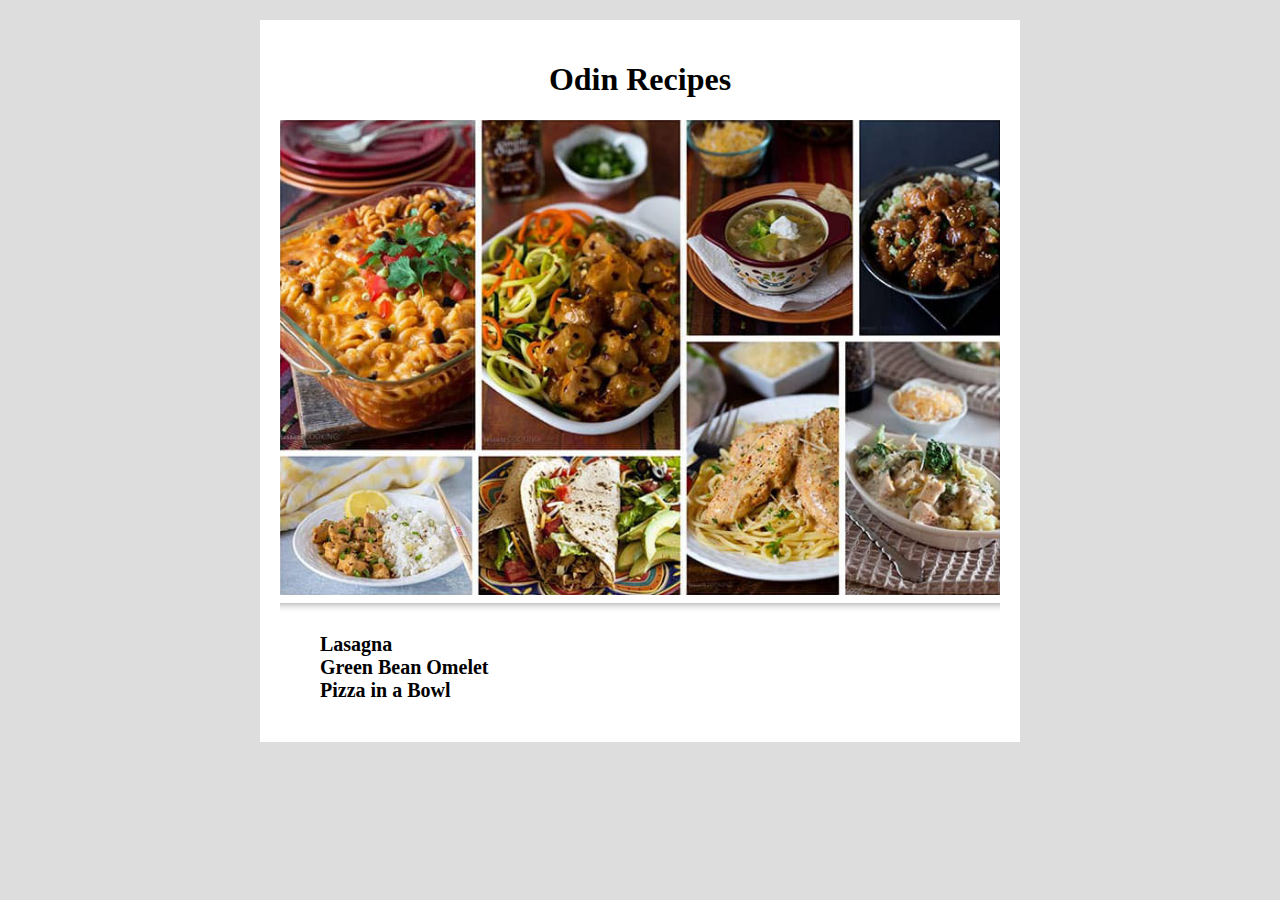
<file: index.html>
<!DOCTYPE html>
<html lang="en">
<head>
  <meta charset="UTF-8">
  <meta http-equiv="X-UA-Compatible" content="IE=edge">
  <meta name="viewport" content="width=device-width, initial-scale=1.0">
  <link rel="stylesheet" href="style.css" />
  <title>Odin Recipes</title>
</head>
<body>
  <div id="main">
    <div id="header">
      <h1 id="title">Odin Recipes</h1>
      <img class="featured-image" src="images/odin-recipes-feature-image.jpg" alt="Odin recipes featured image" width="720px">
    </div>
    <hr>
    <ul class="recipes-list">
      <li><a href="recipes/lasagna.html">Lasagna</a></li>
      <li><a href="recipes/green_bean_omelet.html">Green Bean Omelet</a></li>
      <li><a href="recipes/pizza_in_a_bowl.html">Pizza in a Bowl</a></li>
    </ul>
  </div>
</body>
</html>
</file>
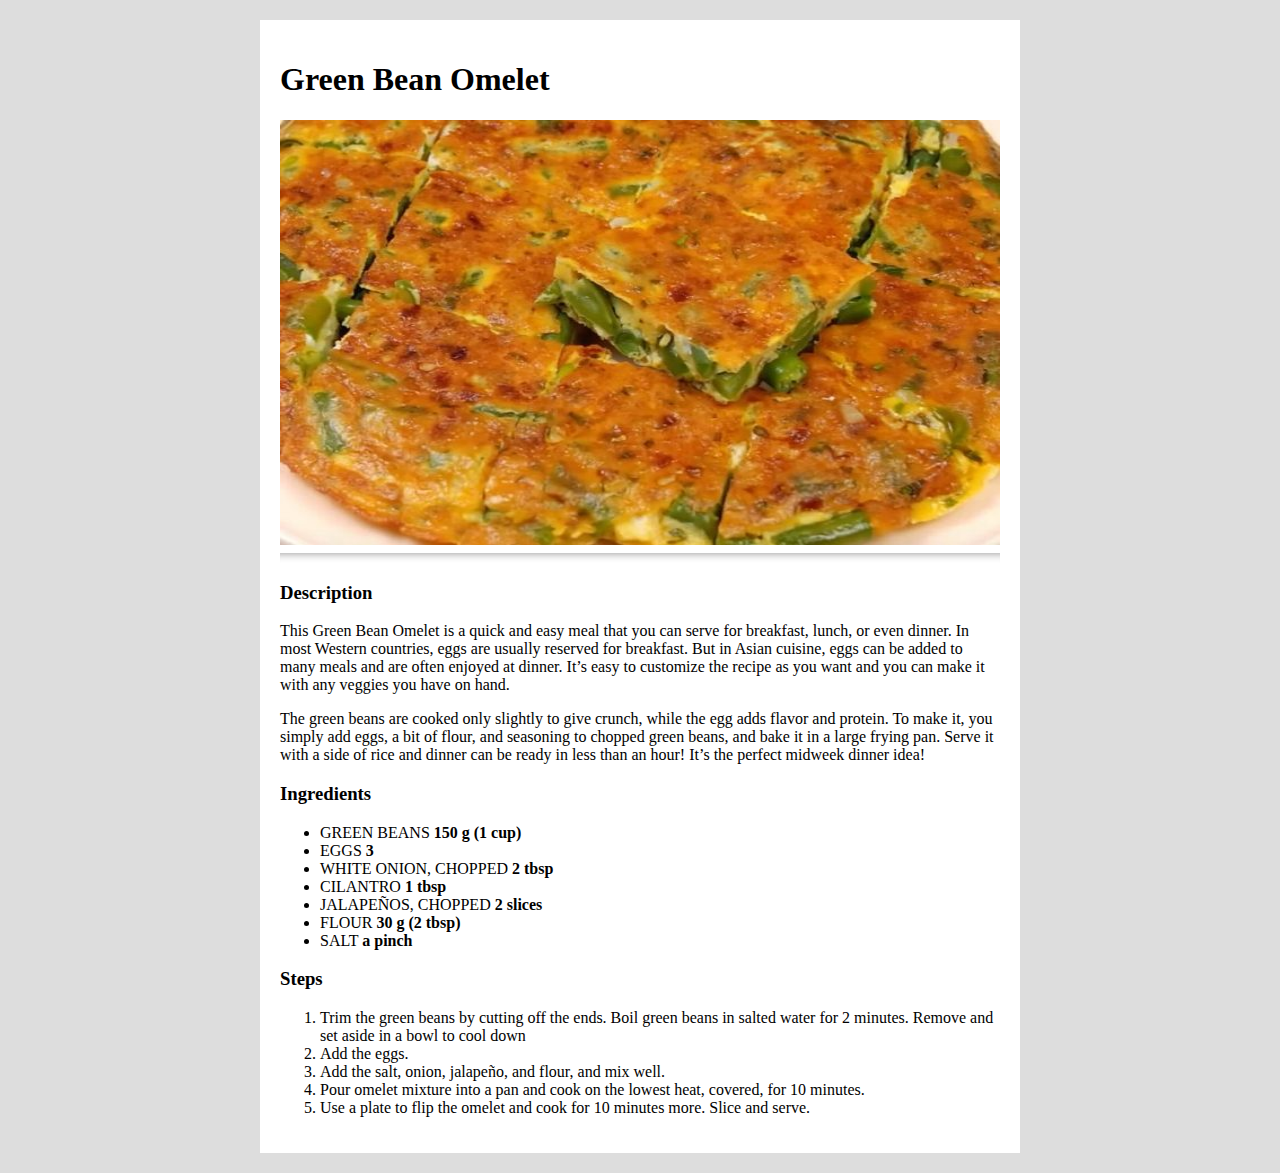
<file: recipes/green_bean_omelet.html>
<!DOCTYPE html>
<html lang="en">
<head>
    <meta charset="UTF-8">
    <meta http-equiv="X-UA-Compatible" content="IE=edge">
    <meta name="viewport" content="width=device-width, initial-scale=1.0">
    <link rel="stylesheet" href="../style.css" />
    <title>Green Bean Omelet</title>
</head>
<body>
  <div id="main">
    <div id="header">
      <h1>Green Bean Omelet</h1>
      <img class="featured-image" src="../images/green-bean-omelet.jpg" alt="Representation of a finished Green Bean Omelet" width="638" height="425">
    </div>
    <hr>
    <h3>Description</h3>
    <P>
      This Green Bean Omelet is a quick and easy meal that you can serve for breakfast, lunch, or even dinner. In most Western countries, eggs are usually reserved for breakfast. But in Asian cuisine, eggs can be added to many meals and are often enjoyed at dinner.  It’s easy to customize the recipe as you want and you can make it with any veggies you have on hand.
    </P>
    <p>
      The green beans are cooked only slightly to give crunch, while the egg adds flavor and protein. To make it, you simply add eggs, a bit of flour, and seasoning to chopped green beans, and bake it in a large frying pan. Serve it with a side of rice and dinner can be ready in less than an hour! It’s the perfect midweek dinner idea!
    </p>
    <h3>Ingredients</h3>
    <ul>
      <li>GREEN BEANS <strong>150 g (1 cup)</strong></li>
      <li>EGGS <strong>3</strong></li>
      <li>WHITE ONION, CHOPPED <strong>2 tbsp</strong></li>
      <li>CILANTRO <strong>1 tbsp</strong></li>
      <li>JALAPEÑOS, CHOPPED <strong>2 slices</strong></li>
      <li>FLOUR <strong>30 g (2 tbsp)</strong></li>
      <li>SALT <strong>a pinch</strong></li>
    </ul>
    <h3>Steps</h3>
    <ol>
      <li>Trim the green beans by cutting off the ends. Boil green beans in salted water for 2 minutes. Remove and set aside in a bowl to cool down</li>
      <li>Add the eggs.</li>
      <li>Add the salt, onion, jalapeño, and flour, and mix well.</li>
      <li>Pour omelet mixture into a pan and cook on the lowest heat, covered, for 10 minutes.</li>
      <li>Use a plate to flip the omelet and cook for 10 minutes more. Slice and serve.</li>
    </ol>
  </div>
</body>
</html>
</file>
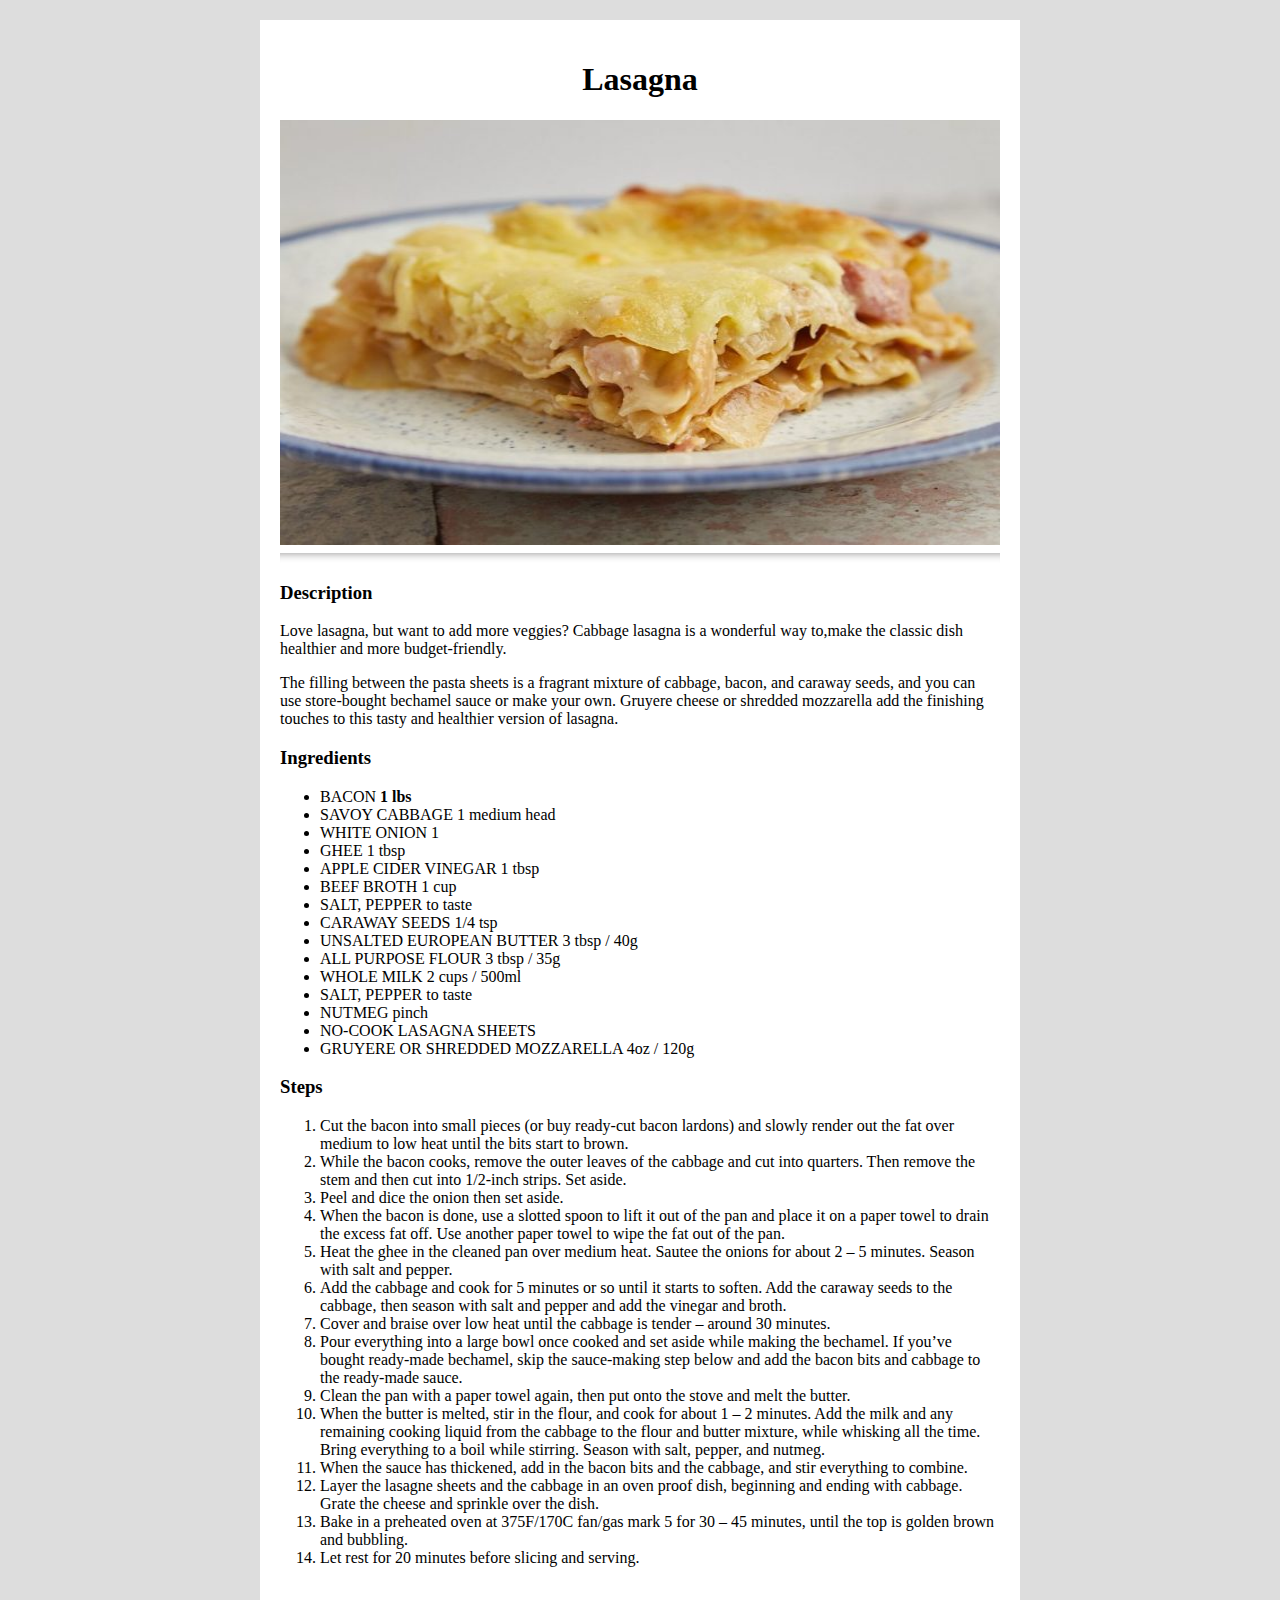
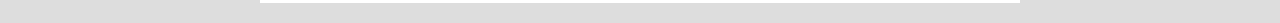
<file: recipes/lasagna.html>
<!DOCTYPE html>
<html lang="en">
<head>
  <meta charset="UTF-8">
  <meta http-equiv="X-UA-Compatible" content="IE=edge">
  <meta name="viewport" content="width=device-width, initial-scale=1.0">
  <link rel="stylesheet" href="../style.css" />
  <title>Recipe: Lasagna</title>
</head>
<body>
  <div id="main">
    <div id="header">
      <h1 id="title">Lasagna</h1>
      <img class="featured-image" src="../images/lasagna.jpg" alt="A delicious cabbage lasagna" width="638" height="425">
    </div>
    <hr>
    <h3>Description</h3>
    <p>
      Love lasagna, but want to add more veggies? Cabbage lasagna is a wonderful way to,make the classic dish healthier and more budget-friendly.
    </p>
    <p>
      The filling between the pasta sheets is a fragrant mixture of cabbage, bacon, and caraway seeds, and you can use store-bought bechamel sauce or make your own. Gruyere cheese or shredded mozzarella add the finishing touches to this tasty and healthier version of lasagna.
    </p>
    <h3>Ingredients</h3>
    <ul>
      <li>BACON <strong>1 lbs</strong></li>
      <li>SAVOY CABBAGE <strong></strong>1 medium head</strong></li>
      <li>WHITE ONION <strong></strong>1</strong></li>
      <li>GHEE <strong></strong>1 tbsp</strong></li>
      <li>APPLE CIDER VINEGAR <strong></strong>1 tbsp</strong></li>
      <li>BEEF BROTH <strong></strong>1 cup</strong></li>
      <li>SALT, PEPPER <strong></strong>to taste</strong></li>
      <li>CARAWAY SEEDS <strong></strong>1/4 tsp</strong></li>
      <li>UNSALTED EUROPEAN BUTTER <strong></strong>3 tbsp / 40g</strong></li>
      <li>ALL PURPOSE FLOUR <strong></strong>3 tbsp / 35g</strong></li>
      <li>WHOLE MILK <strong></strong>2 cups / 500ml</strong></li>
      <li>SALT, PEPPER <strong></strong>to taste</strong></li>
      <li>NUTMEG <strong></strong>pinch</strong></li>
      <li>NO-COOK LASAGNA SHEETS</li>
      <li>GRUYERE OR SHREDDED MOZZARELLA <strong></strong>4oz / 120g</strong></li>
    </ul>
    <h3>Steps</h3>
    <ol>
      <li>Cut the bacon into small pieces (or buy ready-cut bacon lardons) and slowly render out the fat over medium to low heat until the bits start to brown.</li>
      <li>While the bacon cooks, remove the outer leaves of the cabbage and cut into quarters. Then remove the stem and then cut into 1/2-inch strips. Set aside.</li>
      <li>Peel and dice the onion then set aside.</li>
      <li>When the bacon is done, use a slotted spoon to lift it out of the pan and place it on a paper towel to drain the excess fat off. Use another paper towel to wipe the fat out of the pan.</li>
      <li>Heat the ghee in the cleaned pan over medium heat. Sautee the onions for about 2 – 5 minutes. Season with salt and pepper.</li>
      <li>Add the cabbage and cook for 5 minutes or so until it starts to soften. Add the caraway seeds to the cabbage, then season with salt and pepper and add the vinegar and broth.</li>
      <li>Cover and braise over low heat until the cabbage is tender – around 30 minutes.</li>
      <li>Pour everything into a large bowl once cooked and set aside while making the bechamel. If you’ve bought ready-made bechamel, skip the sauce-making step below and add the bacon bits and cabbage to the ready-made sauce.</li>
      <li>Clean the pan with a paper towel again, then put onto the stove and melt the butter.</li>
      <li>When the butter is melted, stir in the flour, and cook for about 1 – 2 minutes. Add the milk and any remaining cooking liquid from the cabbage to the flour and butter mixture, while whisking all the time. Bring everything to a boil while stirring. Season with salt, pepper, and nutmeg.</li>
      <li>When the sauce has thickened, add in the bacon bits and the cabbage, and stir everything to combine.</li>
      <li>Layer the lasagne sheets and the cabbage in an oven proof dish, beginning and ending with cabbage. Grate the cheese and sprinkle over the dish.</li>
      <li>Bake in a preheated oven at 375F/170C fan/gas mark 5 for 30 – 45 minutes, until the top is golden brown and bubbling.</li>
      <li>Let rest for 20 minutes before slicing and serving.</li>
    </ol>
  </div>
</body>
</html>
</file>
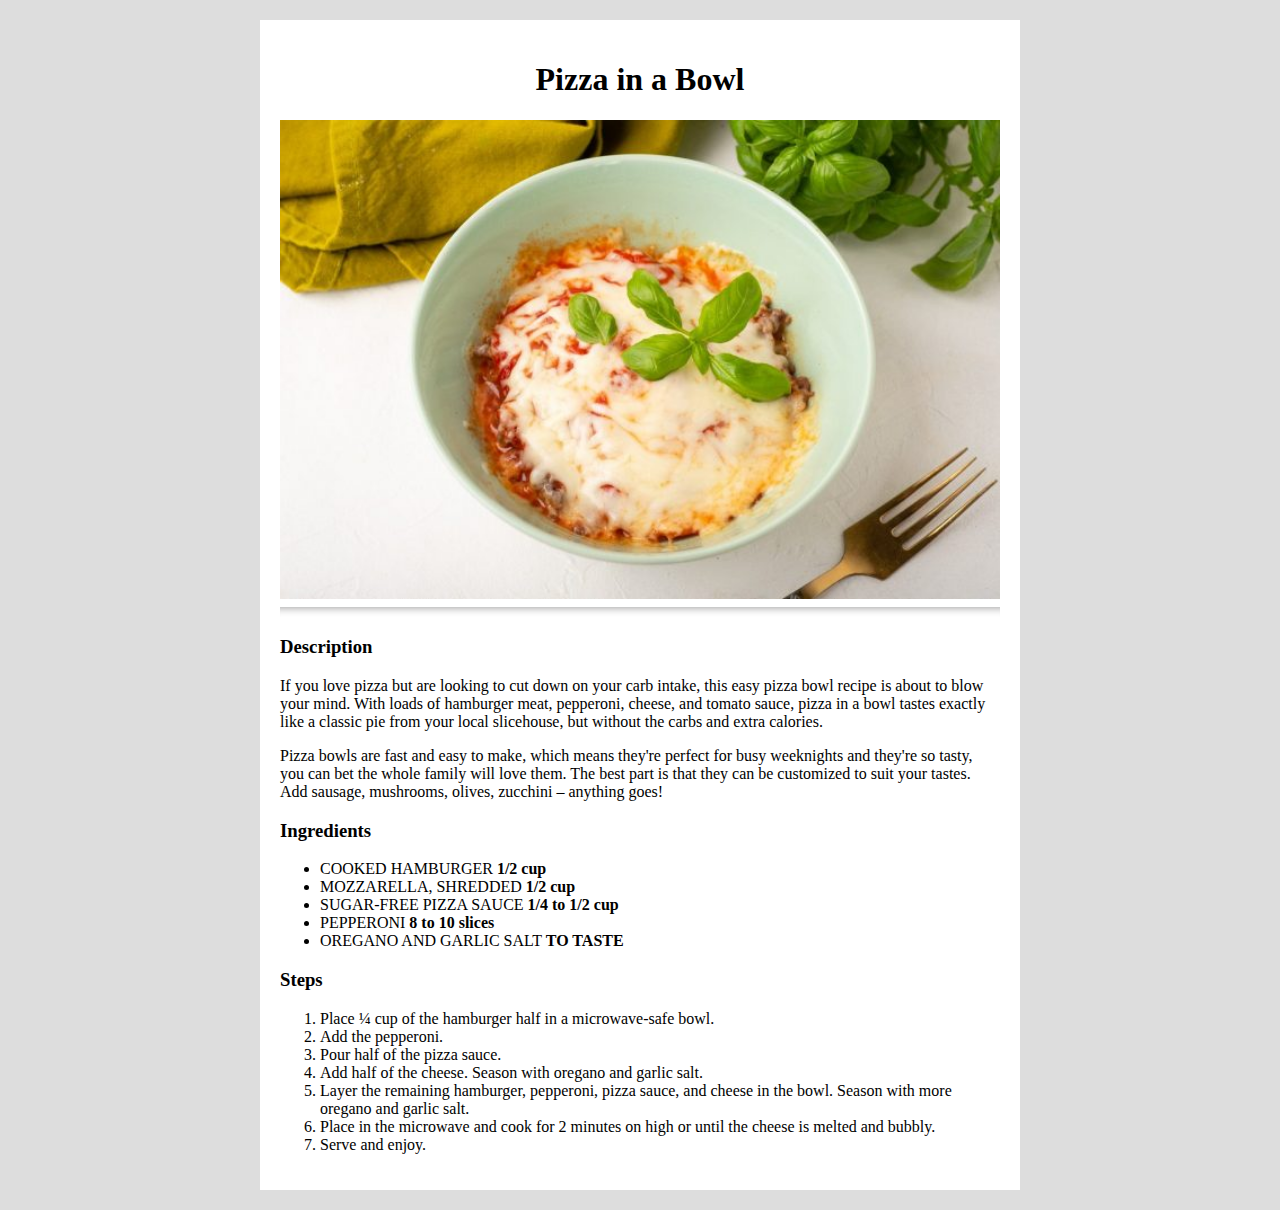
<file: recipes/pizza_in_a_bowl.html>
<!DOCTYPE html>
<html lang="en">
<head>
    <meta charset="UTF-8">
    <meta http-equiv="X-UA-Compatible" content="IE=edge">
    <meta name="viewport" content="width=device-width, initial-scale=1.0">
    <link rel="stylesheet" href="../style.css" />
    <title>Pizza in a Bowl</title>
</head>
<body>
  <div id="main">
    <div id="header">
      <h1 id="title">Pizza in a Bowl</h1>
      <img class="featured-image" src="../images/pizza-in-a-bowl.jpg" alt="Representation of a finished Green Bean Omelet" width="720px">  
    </div>
    <hr>
    <h3>Description</h3>
    <p>
      If you love pizza but are looking to cut down on your carb intake, this easy pizza bowl recipe is about to blow your mind. With loads of hamburger meat, pepperoni, cheese, and tomato sauce, pizza in a bowl tastes exactly like a classic pie from your local slicehouse, but without the carbs and extra calories.
    </p>
    <p>
      Pizza bowls are fast and easy to make, which means they're perfect for busy weeknights and they're so tasty, you can bet the whole family will love them. The best part is that they can be customized to suit your tastes. Add sausage, mushrooms, olives, zucchini – anything goes!
    </p>
    <h3>Ingredients</h3>
    <ul>
      <li>COOKED HAMBURGER <strong>1/2 cup</strong></li>
      <li>MOZZARELLA, SHREDDED <strong>1/2 cup</strong></li>
      <li>SUGAR-FREE PIZZA SAUCE <strong>1/4 to 1/2 cup</strong></li>
      <li>PEPPERONI <strong>8 to 10 slices</strong></li>
      <li>OREGANO AND GARLIC SALT <strong>TO TASTE</strong></li>
    </ul>
    <h3>Steps</h3>
    <ol>
      <li>Place ¼ cup of the hamburger half in a microwave-safe bowl.</li>
      <li>Add the pepperoni.</li>
      <li>Pour half of the pizza sauce.</li>
      <li>Add half of the cheese. Season with oregano and garlic salt.</li>
      <li>Layer the remaining hamburger, pepperoni, pizza sauce, and cheese in the bowl. Season with more oregano and garlic salt.</li>
      <li>Place in the microwave and cook for 2 minutes on high or until the cheese is melted and bubbly.</li>
      <li>Serve and enjoy.</li>
    </ol>
  </div>
</body>
</html>
</file>
<file: style.css>
/* style.css */

body {
    max-width: 800px;
    margin: auto;
    background-color: rgb(221, 221, 221);
    /*font-family: Arial, Helvetica, sans-serif;*/
}

#main {
  background-color: white;
  padding: 20px;
  margin: 20px;
}

#title {
    text-align: center;
}

.featured-image {
  display: block;
  margin-left: auto;
  margin-right: auto;
  width: 100%;
}

hr {
  height: 10px;
  border: 0;
  box-shadow: 0 10px 10px -10px #8c8b8b inset;
}

.recipes-list {
  font-size: 20px;
  font-weight: bold;
}

.recipes-list a {
  color: black;
  text-decoration: none;
}

.recipes-list a:visited {
  color: black;
}

.recipes-list li {
  list-style-type: none;
}
</file>
